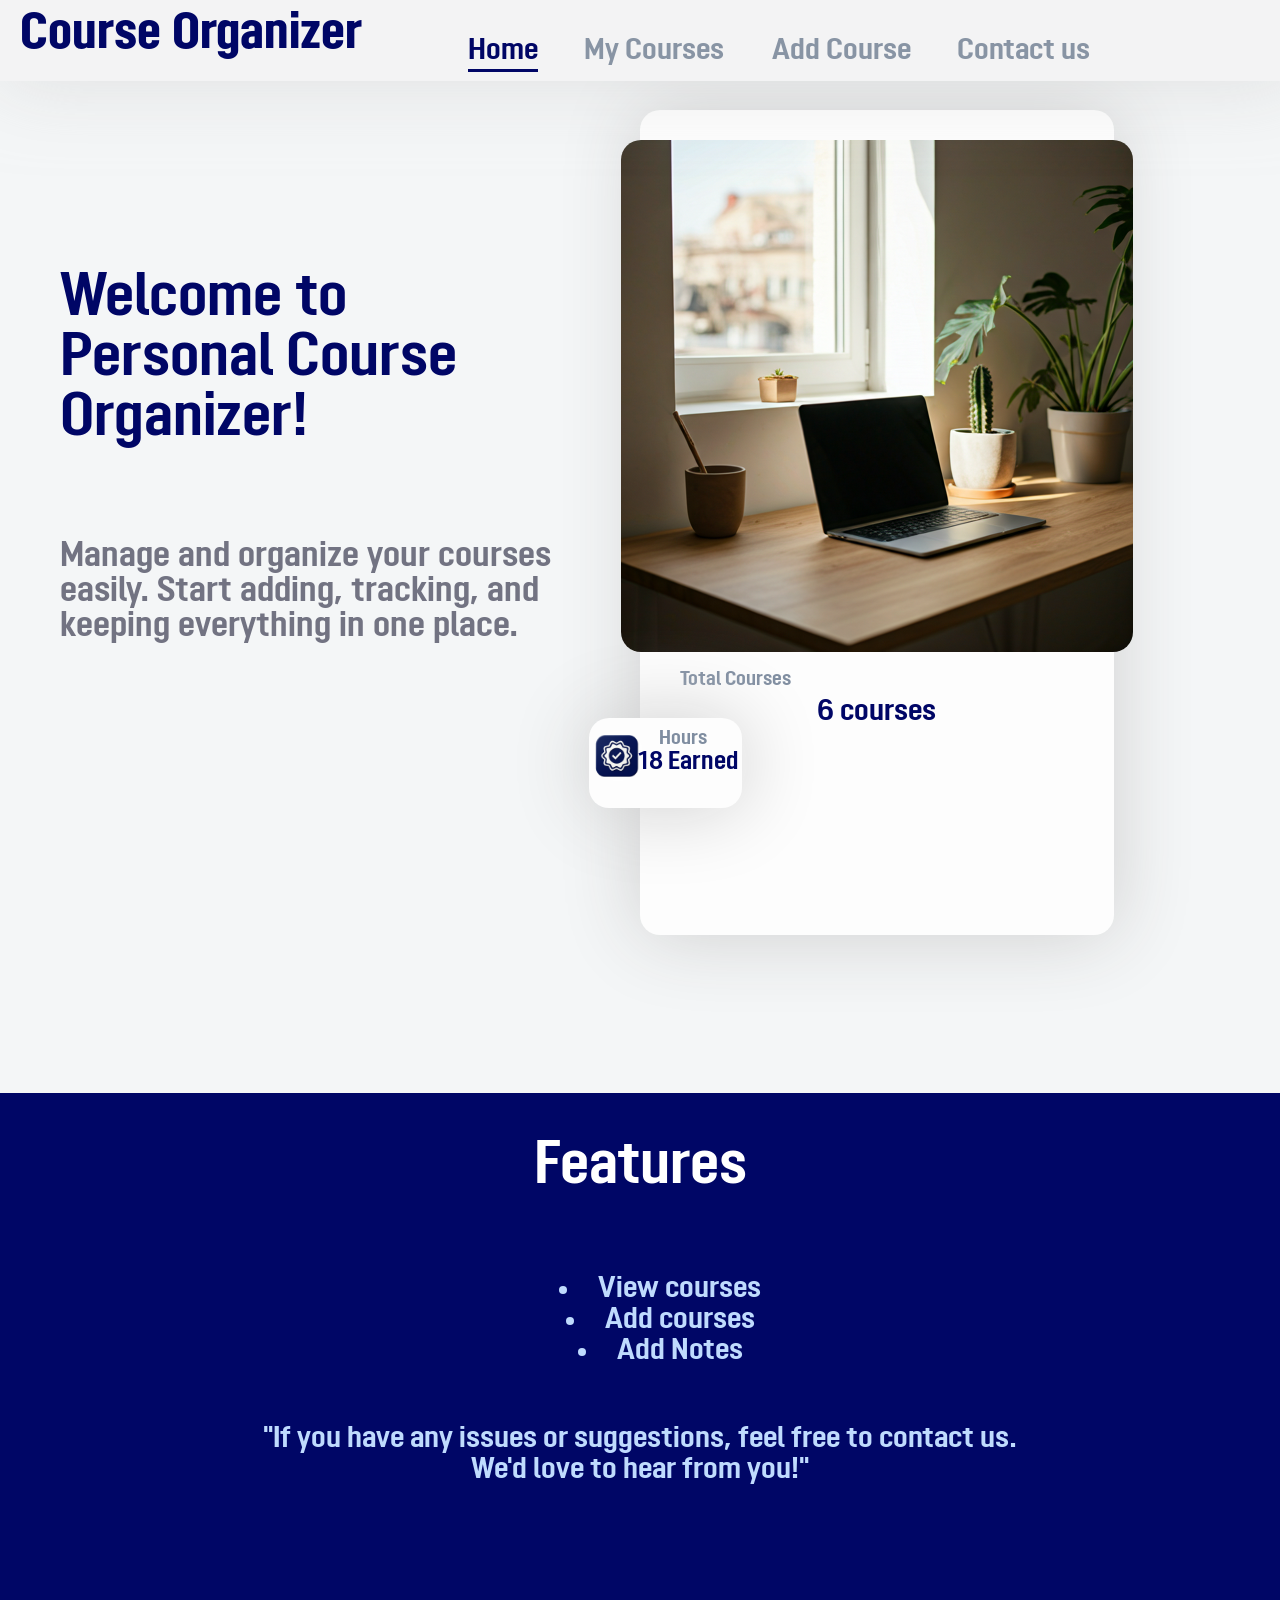
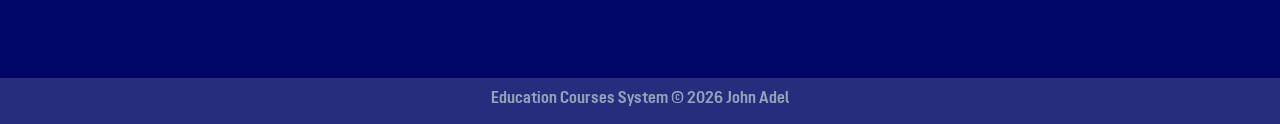
<file: index.html>
<!DOCTYPE html>
<html>

<head>
    <link rel="stylesheet" href="style.css">
    <meta name="viewport" content="width=device-width, initial-scale=1.0">
    <title>Course Organizer</title>
    <meta charset="UTF-8">
</head>

<body class="home">
    <header>
        <h1 class="top">Course Organizer</h1>
    </header>
    <div class="all">
        <div id="nav">
            <nav>
                <a href="index.html" class="homelink">Home</a>
                <a href="MyCourses.html" class="mylink">My Courses</a>
                <div class="secnav">
                    <a href="AddCourse.html" class="addlink">Add Course</a>
                    <a href="ContactUs.html" class="contactlink">Contact us</a>
                </div>
            </nav>
        </div>
        <main>
            <section id="wel">
                <div class="welcome">
                    <h2>Welcome to Personal Course Organizer!
                        <div class="welcomedet">
                            Manage and organize your courses easily.
                            Start adding, tracking, and keeping everything in one place.
                        </div>
                    </h2>
                </div>
                <div class="homeimg">
                    <img src="logos/unnamed.png">
                    <br>
                    <h6>
                        Total Courses
                    </h6>
                    <h4>
                        6 courses
                    </h4>
                    <div class="tothours">
                        <img src="logos/Gemini_Generated_Image_ur0wo9ur0wo9ur0w.png">
                        <h6>
                            Hours
                        </h6>
                        <br>
                        <h5>
                            18 Earned
                        </h5>
                    </div>
                </div>
                <div class="features">
                    <h2>Features</h2>
                    <ul>
                        <li>View courses</li>
                        <li>Add courses</li>
                        <li>Add Notes</li>
                    </ul>
                    <h3>"If you have any issues or suggestions, feel free to contact us.<br>
                        We'd love to hear from you!"
                    </h3>
                </div>
            </section>
        </main>
    </div>
    <footer id="f1">
        <p>Education Courses System © 2026 John Adel</p>
    </footer>
</body>

</html>
</file>
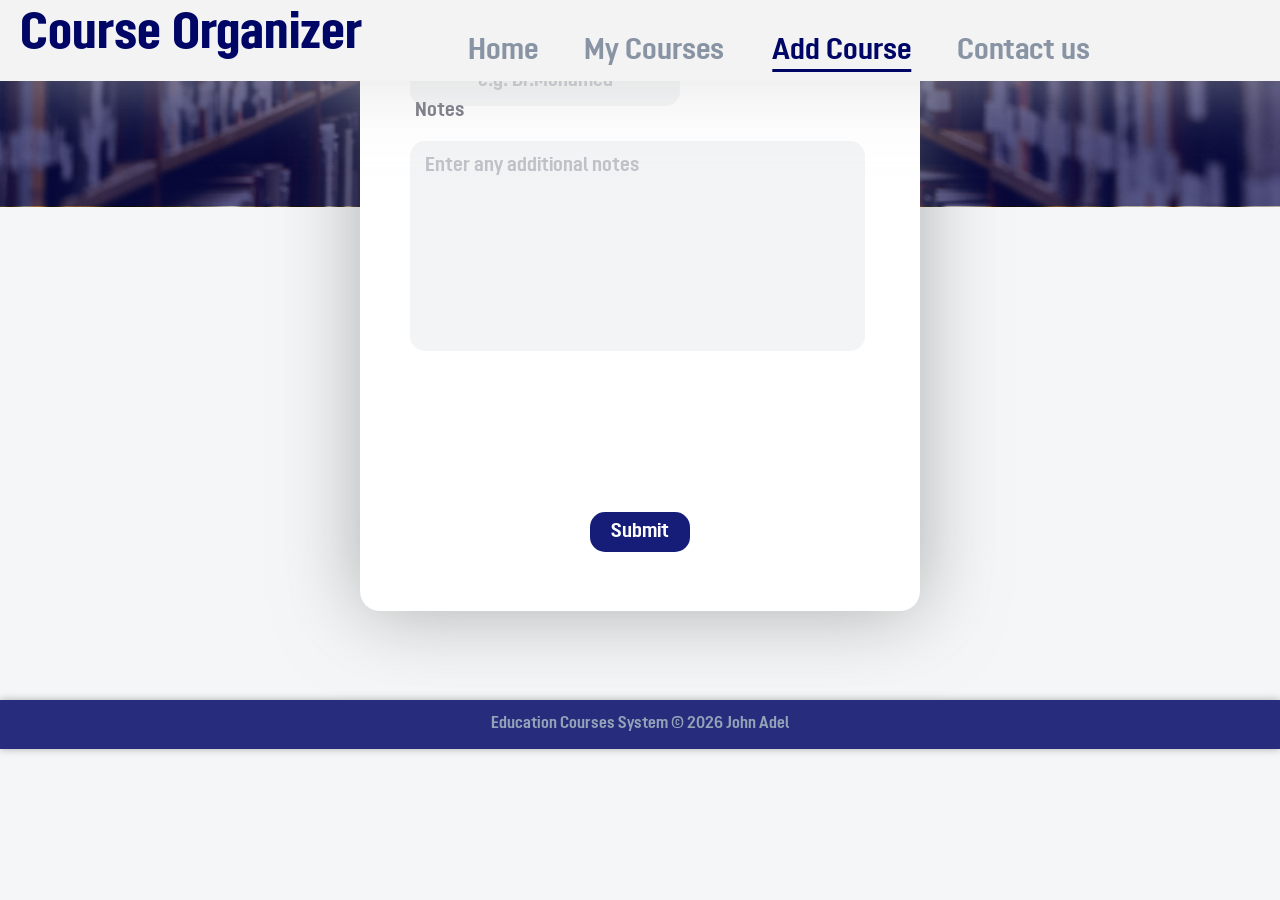
<file: AddCourse.html>
<!DOCTYPE html>
<html>

<head>
    <link rel="stylesheet" href="style.css">
    <meta name="viewport" content="width=device-width, initial-scale=1.0">
    <title>Course Organizer</title>
    <meta charset="UTF-8">
</head>

<body class="addcourse">
    <header>
        <h1 class="top">Course Organizer</h1>
    </header>
    <div class="all">
        <div id="nav">
            <nav>
                <a href="index.html" class="homelink">Home</a>
                <a href="MyCourses.html" class="mylink">My Courses</a>
                <div class="secnav">
                    <a href="AddCourse.html" class="addlink">Add Course</a>
                    <a href="ContactUs.html" class="contactlink">Contact us</a>
                </div>
            </nav>
        </div>
        <main>
            <section id="addsec">
                <img src="logos/unnamed2.png" class="addimg">
                <div class="addimgblue">
                    <br>
                </div>
                <h2>Expand Your Knowledge</h2>
                <h6>Fill in the details below to add a new course to your organizer</h6>
                <form autocomplete="off" action="MyCourses.html" method="get" class="addform">
                    <label class="lab1">Course Name</label>
                    <br>
                    <input type="text" class="name" placeholder="e.g. Math-2">
                    <br>
                    <label class="lab2">Instructor</label>
                    <br>
                    <input type="text" class="instructor" placeholder="e.g. Dr.Mohamed">
                    <br>
                    <label class="lab3">Credit Hours</label>
                    <br>
                    <input type="number" class="hours" min="0" max="3" placeholder="3">
                    <br>
                    <label class="lab4">Notes</label>
                    <br>
                    <textarea class="notes" placeholder="Enter any additional notes"></textarea>
                    <br>
                </form>
                <input type="submit" class="submit">
            </section>
        </main>
    </div>
    <footer id="f3">
        <p>Education Courses System © 2026 John Adel</p>
    </footer>
</body>

</html>
</file>
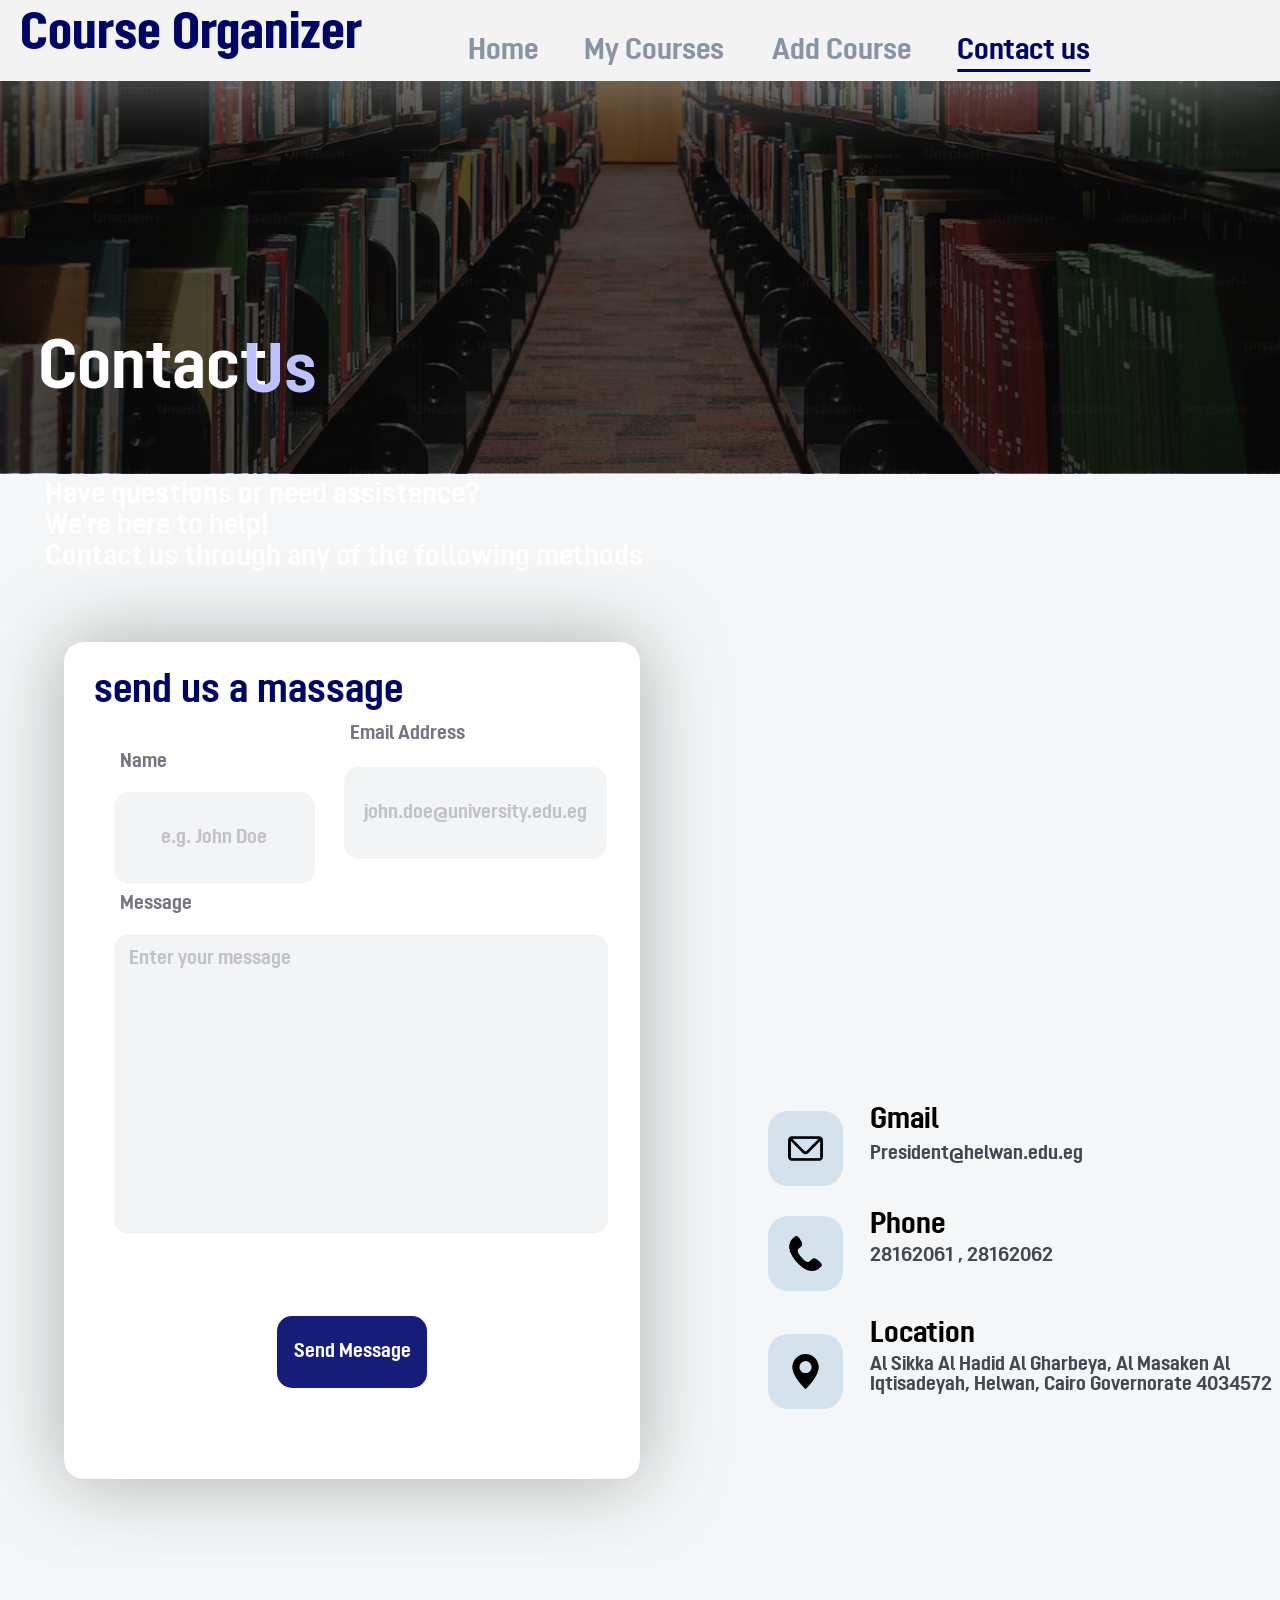
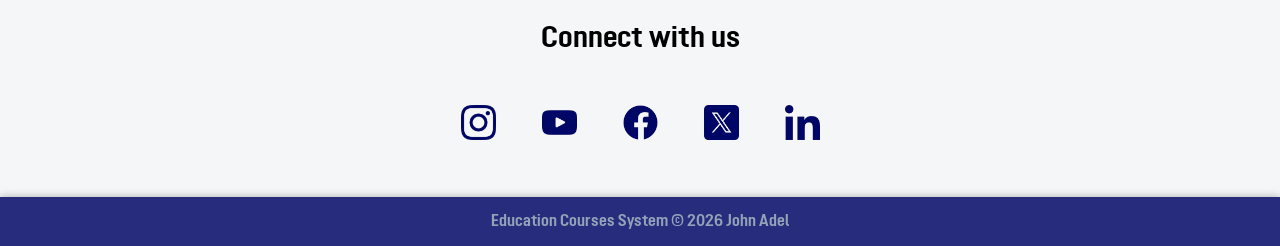
<file: ContactUs.html>
<!DOCTYPE html>
<html>

<head>
    <link rel="stylesheet" href="style.css">
    <meta name="viewport" content="width=device-width, initial-scale=1.0">
    <title>Course Organizer</title>
    <meta charset="UTF-8">
</head>

<body class="contactus">
    <header>
        <h1 class="top">Course Organizer</h1>
    </header>
    <div class="all">
        <div id="nav">
            <nav>
                <a href="index.html" class="homelink">Home</a>
                <a href="MyCourses.html" class="mylink">My Courses</a>
                <div class="secnav">
                    <a href="AddCourse.html" class="addlink">Add Course</a>
                    <a href="ContactUs.html" class="contactlink">Contact us</a>
                </div>
            </nav>
        </div>
        <main id="maincontact">
            <div class="contactinfo">
                <img src="logos/unnamed3.jpg" class="contactimg">
                <div class="imgblur">
                    <br>
                </div>
                <h2>Contact
                    <div class="us">
                        Us
                    </div>
                </h2>
                <h6>Have questions or need assistance?
                    <br>
                    We're here to help!
                    <br>
                    Contact us through any of the following methods
                </h6>
                <div class="sendinfo">
                    <div class="sendtitle">
                        send us a massage
                    </div>
                    <label class="lab1">Name</label>
                    <br>
                    <input type="text" class="name" placeholder="e.g. John Doe">
                    <br>
                    <label class="lab2">Email Address</label>
                    <br>
                    <input type="email" class="email" placeholder="john.doe@university.edu.eg">
                    <br>
                    <label class="lab3">Message</label>
                    <br>
                    <textarea class="message" placeholder="Enter your message"></textarea>
                    <input type="submit" class="submit2" value="Send Message">
                </div>
            </div>
            <div class="contact">
                <div class="mail">
                    <img src="logos/email.png">
                    <div class="mailtxt">
                        Gmail
                        <br>
                        <a href="mailto:President@helwan.edu.eg">President@helwan.edu.eg</a>
                    </div>
                </div>
                <div class="phone">
                    <img src="logos/phone-receiver-silhouette.png">
                    <div class="phonetxt">
                        Phone
                        <br>
                        <div class="numbers">
                            <a href="tel:28162061">28162061</a>
                            ,
                            <a href="tel:28162062">28162062</a>
                        </div>
                    </div>
                </div>
                <div class="location">
                    <img src="logos/location.png">
                    <div class="locationtxt">
                        Location
                        <br>
                        <a href="https://maps.app.goo.gl/aEMA4m9NBbpqE9B59">Al Sikka Al Hadid Al Gharbeya, Al Masaken Al
                            <br>
                            Iqtisadeyah, Helwan, Cairo Governorate 4034572
                        </a>
                    </div>
                </div>
            </div>
            <div class="links">
                <div class="linktxt">
                    Connect with us
                </div>
                <a href="https://www.instagram.com/helwan_un">
                    <img src="logos/instagram-white-icon.png" class="insta">
                </a>
                <a href="https://www.youtube.com/@Helwan.University">
                    <img src="logos/youtube.png" class="youtube">
                </a>
                <a href="https://www.facebook.com/Capital.edu.eg1">
                    <img src="logos/facebook.png" class="facebook">
                </a>
                <a href="https://x.com/Helwan_Un?s=20">
                    <img src="logos/icons8-x-100(1).png" class="x">
                </a>
                <a
                    href="https://www.linkedin.com/in/%D8%AC%D8%A7%D9%85%D8%B9%D8%A9-%D8%AD%D9%84%D9%88%D8%A7%D9%86-helwan-uni/">
                    <img src="logos/linkedin-logo.png" class="linkedin">
            </div>
        </main>
    </div>
    <footer id="f4">
        <p>Education Courses System © 2026 John Adel</p>
    </footer>
</body>

</html>
</file>
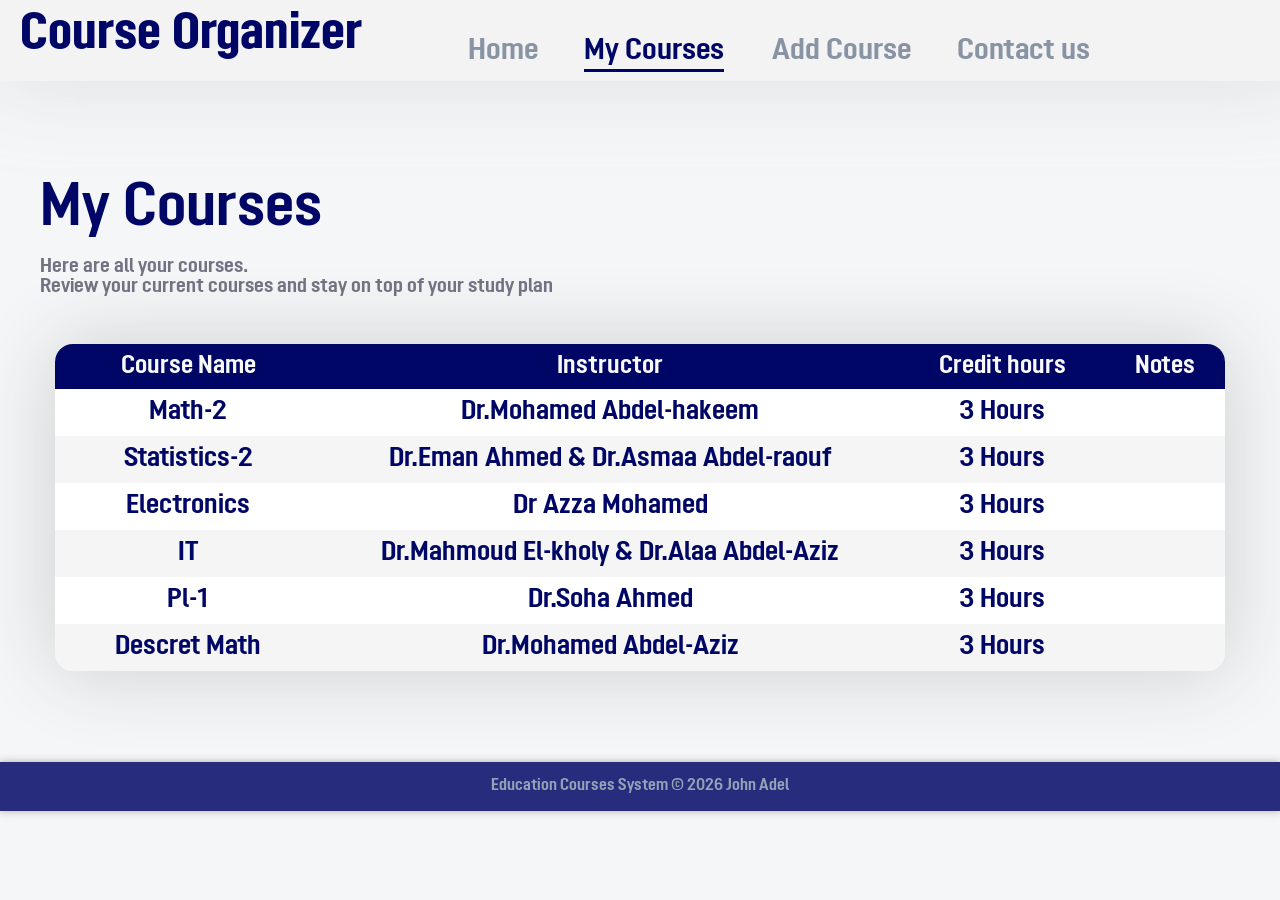
<file: MyCourses.html>
<!DOCTYPE html>
<html>

<head>
    <link rel="stylesheet" href="style.css">
    <meta name="viewport" content="width=device-width, initial-scale=1.0">
    <title>Course Organizer</title>
    <meta charset="UTF-8">
</head>

<body class="mycourse">
    <header>
        <h1 class="top">Course Organizer</h1>
    </header>
    <div class="all">
        <div id="nav">
            <nav>
                <a href="index.html" class="homelink">Home</a>
                <a href="MyCourses.html" class="mylink">My Courses</a>
                <div class="secnav">
                    <a href="AddCourse.html" class="addlink">Add Course</a>
                    <a href="ContactUs.html" class="contactlink">Contact us</a>
                </div>
            </nav>
        </div>
        <main>
            <section id="courses">
                <h2>My Courses</h2>
                <div class="coursetext">
                    <h6>
                        Here are all your courses.
                        <br>
                        Review your current courses and stay on top of your study plan
                    </h6>
                </div>
                <div class="tablecontainer">
                    <table>
                        <thead>
                            <tr>
                                <th>Course Name</th>
                                <th>Instructor</th>
                                <th>Credit hours</th>
                                <th>Notes</th>
                            </tr>
                        </thead>
                        <tr class="tr1">
                            <td>Math-2</td>
                            <td>Dr.Mohamed Abdel-hakeem</td>
                            <td>3 Hours</td>
                            <td></td>
                        </tr>
                        <tr class="tr2">
                            <td>Statistics-2</td>
                            <td>Dr.Eman Ahmed & Dr.Asmaa Abdel-raouf</td>
                            <td>3 Hours</td>
                            <td></td>
                        </tr>
                        <tr class="tr3">
                            <td>Electronics</td>
                            <td>Dr Azza Mohamed</td>
                            <td>3 Hours</td>
                            <td></td>
                        </tr>
                        <tr class="tr4">
                            <td>IT</td>
                            <td>Dr.Mahmoud El-kholy & Dr.Alaa Abdel-Aziz</td>
                            <td>3 Hours</td>
                            <td></td>
                        </tr>
                        <tr class="tr5">
                            <td>Pl-1</td>
                            <td>Dr.Soha Ahmed</td>
                            <td>3 Hours</td>
                            <td></td>
                        </tr>
                        <tr class="tr6">
                            <td>Descret Math</td>
                            <td>Dr.Mohamed Abdel-Aziz</td>
                            <td>3 Hours</td>
                            <td></td>
                        </tr>
                    </table>
                </div>
                </section>
            </main>
    </div>
    <footer id="f2">
        <p>Education Courses System © 2026 John Adel</p>
    </footer>
</body>

</html>
</file>
<file: style.css>
body {
    margin: 0;
    padding: 0;
    overflow-x: hidden;
    background-color: rgb(244, 246, 247);
}

@font-face {
    font-family: "opinion";
    src: url("fonts/opinion-pro-extrabold.otf");
}

@font-face {
    font-family: "opinion2";
    src: url("fonts/Opinion\ Pro\ Bold.ttf");
}


footer {
    position: relative;
    width: 100%;
    transform: translateY(100%);
    font-family: opinion2;
    text-align: center;
    background-color: rgba(0, 7, 102, 0.841);
    color: #94a3b8;
    box-shadow: 0px 0px 8px rgb(173, 173, 173);
    padding: 0.5px 0;
}

.top {
    position: fixed;
    width: 100%;
    top: 0;
    margin: 0;
    padding-left: 20px;
    padding-bottom: 20px;
    padding-top: 10px;
    font-family: opinion;
    font-size: 50px;
    background-color: rgb(243, 243, 244);
    box-shadow: 0px 0px 80px rgba(206, 206, 206, 0.575);
    color: rgb(0, 6, 102);
    z-index: 100;
}

.all {
    font-size: 30px;
    font-family: opinion2;
}

.homeimg {
    position: relative;
    left: 50vw;
    top: -65vh;
    height: 85vh;
    width: 37vw;
    background-color: rgb(253, 253, 253);
    padding: 30px 0;
    border-radius: 20px;
    box-shadow: 0px 0px 80px rgb(206, 206, 206);
}

.homeimg img {
    margin: 0 -20px;
    border-radius: 20px;
}

.homeimg h6 {
    text-align: left;
    margin-left: 40px;
    margin-top: 10px;
    color: rgb(127, 141, 160);
}

.homeimg h4 {
    color: rgb(0, 6, 102);
    margin-top: -40px;
}

.tothours {
    position: relative;
    width: 12vw;
    height: 10vh;
    margin-top: -50px;
    left: -4vw;
    background-color: rgb(253, 253, 253);
    box-shadow: 0px 0px 80px rgb(206, 206, 206);
    border-radius: 20px;
}

.tothours img {
    width: 50px;
    margin-left: -9vw;
    margin-top: 1.5vh;
}

.tothours h6 {
    text-align: left;
    color: rgb(127, 141, 160);
    margin-top: -60px;
    margin-left: 70px;
}

.tothours h5 {
    text-align: center;
    color: rgb(0, 6, 102);
    margin-top: -77px;
    margin-left: 45px;
}

.welcome {
    color: rgb(0, 6, 102);
    font-size: 40px;
    margin-left: 60px;
    text-align: left;
    margin-top: 30vh;
    width: 40vw;
}

.welcomedet {
    color: rgb(114, 115, 130);
    font-size: 35px;
    margin-top: 10vh;
}

#wel {
    text-align: center;
}

.features {
    margin-top: -53vh;
    background-color: rgb(0, 6, 102);
    height: 65vh;
    margin-bottom: 0;
}

.features h2 {
    color: rgb(255, 255, 255);
    text-align: center;
    font-size: 60px;
    padding-top: 5vh;
}

ul,
h3 {
    list-style-position: inside;
    color: #bfdbfe;
    font-size: 30px;
    padding-top: 3vh;
}

#nav {
    position: fixed;
    display: inline;
    z-index: 102;
    top: 4%;
    left: 35%;
}

.secnav {
    transform: translate(85%, -100%);
}

#nav a {
    color: rgb(136, 148, 164);
    padding: 10px 20px;
    transition: 0.5s;
}

#nav a:hover {
    color: rgb(0, 6, 102);
}

body.home #nav .homelink {
    color: rgb(0, 6, 102);
    text-decoration: underline;
    text-underline-offset: 10px;
}

#f1 {
    box-shadow: none;
    margin-top: -52px;
}

#courses {
    margin-top: 20vh;
}

#courses h2 {
    color: rgb(0, 6, 102);
    text-align: left;
    font-size: 60px;
    margin-left: 40px;
    margin-bottom: 10px;
}

.coursetext {
    color: rgb(114, 115, 130);
    font-size: 30px;
    margin-left: 40px;
    margin-bottom: 40px;
    margin-top: -30px;
}

.tablecontainer {
    overflow-x: auto;
    margin: 0 auto;
    box-shadow: 0px 0px 80px rgb(206, 206, 206);
    width: fit-content;
    border-radius: 18px;
}

table {
    margin: 0 auto;
    background-color: whitesmoke;
    border-spacing: 0;
}

table td {
    padding: 10px 60px;
    font-size: 27px;
    color: rgb(0, 6, 102);
    text-align: center
}

table .tr1,
.tr3,
.tr5 {
    background-color: rgb(255, 255, 255);
}

table th {
    padding: 10px 20px;
    font-size: 25px;
    background-color: rgb(0, 6, 102);
    color: rgb(249, 249, 250);
}

#f2 {
    margin-top: 42px;
}

body.mycourse #nav .mylink {
    color: rgb(0, 6, 102);
    text-decoration: underline;
    text-underline-offset: 10px;
}

#addsec {
    margin-top: 10%;
    margin-bottom: 0;
}

.addimg {
    width: 100vw;
    margin-top: -86vh;
}

.addimgblue {
    position: relative;
    background-color: rgba(0, 7, 102, 0.544);
    width: 100vw;
    height: 69vh;
    margin-top: -70vh;
}

#addsec h6 {
    position: relative;
    color: rgb(255, 255, 255);
    text-align: center;
}

#addsec h2 {
    position: relative;
    color: rgb(255, 255, 255);
    text-align: center;
    font-size: 50px;
    margin-top: -55vh;
}


.addform {
    position: relative;
    background-color: rgb(255, 255, 255);
    width: 500px;
    height: 75vh;
    color: rgb(118, 118, 131);
    font-size: 20px;
    border-radius: 20px;
    box-shadow: 0px 0px 80px rgba(119, 119, 119, 0.575);
    margin: 0 auto;
    text-align: left;
    padding: 30px;
}

.addform label {
    margin-left: 25px;
}

.addform .lab3 {
    position: relative;
    left: 19.5vw;
    top: -16vh;
}

.addform .lab4 {
    position: relative;
    top: -15vh;
}

.name {
    width: 85%;
}

.hours {
    position: relative;
    width: 25%;
    top: -16vh;
    left: 19.5vw;
}

.instructor {
    width: 50%;
}

.notes {
    position: relative;
    width: 85%;
    height: 20vh;
    top: -15vh;
}

input::placeholder,
textarea::placeholder {
    color: rgb(193, 194, 200);
    font-size: 20px;
}

input {
    height: 30px;
    margin: 20px;
    background-color: rgb(243, 244, 245);
    border-radius: 15px;
    border: none;
    text-align: center;
    transition: box-shadow 0.3s;
    padding: 10px;
    font-size: 20px;
    font-family: opinion2;
}

textarea {
    background-color: rgb(243, 244, 245);
    border-radius: 15px;
    border: none;
    transition: box-shadow 0.3s;
    padding: 15px;
    margin: 20px;
    font-size: 20px;
    font-family: opinion2;
    resize: none;
}

.addform input:focus {
    outline: none;
    box-shadow: 0 0 10px #afafaf;
}

.addform input:hover {
    box-shadow: 0 0 10px #afafaf;
}

.addform textarea:focus {
    outline: none;
    box-shadow: 0 0 10px #afafaf;

}

.addform textarea:hover {
    box-shadow: 0 0 10px #afafaf;

}

.submit {
    display: block;
    position: relative;
    background-color: rgb(21, 29, 121);
    color: white;
    border: none;
    width: 100px;
    height: 40px;
    margin: 0 auto;
    cursor: pointer;
    top: -11vh;
    transition: 0.3s;
}

.submit:hover {
    transform: translateY(-3px);
    box-shadow: 0 0 10px #606060;
}

body.addcourse #nav .addlink {
    color: rgb(0, 6, 102);
    text-decoration: underline;
    text-underline-offset: 10px;
}

.contactinfo img {
    margin-top: -29.5%;
    width: 100%;
}

.imgblur {
    position: relative;
    background-color: rgba(0, 0, 0, 0.674);
    width: 100vw;
    height: 69vh;
    top: -70Vh;
}

.contactinfo h2 {
    position: relative;
    color: rgb(255, 255, 255);
    text-align: left;
    font-size: 70px;
    margin-top: -60%;
    margin-left: 3%;
}

.us {
    position: relative;
    color: #bdc2ff;
    margin-top: -5.45%;
    margin-left: 16.48%;
}

.contactinfo h6 {
    position: relative;
    color: rgb(255, 255, 255);
    text-align: left;
    font-size: 30px;
    margin-left: 3.5%;

}

.sendinfo {
    position: relative;
    background-color: rgb(255, 255, 255);
    width: 45%;
    height: 93vh;
    color: rgb(118, 118, 131);
    font-size: 20px;
    border-radius: 20px;
    box-shadow: 0px 0px 80px rgba(119, 119, 119, 0.575);
    text-align: left;
    padding: 30px;
    box-sizing: border-box;
    margin-bottom: 20%;
    margin-left: 5%;
}

.sendtitle {
    font-size: 40px;
    color: rgb(0, 6, 102);
    margin-bottom: 40px;
}

.sendinfo input {
    height: 8vh;
}

.sendinfo input[type="text"]:hover,
.sendinfo input[type="email"]:hover {
    box-shadow: 0 0 10px #afafaf;
}

.sendinfo input:focus {
    outline: none;
    box-shadow: 0 0 10px #afafaf;
}

.sendinfo .name {
    position: relative;
    width: 35%;
}

.sendinfo .email {
    position: relative;
    width: 47%;
    top: -19.7vh;
    left: 18vw;
}

.sendinfo .lab1 {
    position: relative;
    left: 2vw;
}

.sendinfo .lab2 {
    position: relative;
    top: -20vh;
    left: 20vw;
}

.sendinfo .lab3 {
    position: relative;
    top: -18vh;
    left: 2vw;
}

.sendinfo textarea {
    position: relative;
    width: 90%;
    height: 30vh;
    top: -18vh;
}

.sendinfo textarea:hover {
    box-shadow: 0 0 10px #afafaf;

}

.sendinfo textarea:focus {
    outline: none;
    box-shadow: 0 0 10px #afafaf;

}

.submit2 {
    position: relative;
    display: block;
    background-color: rgb(21, 29, 121);
    color: white;
    border: none;
    width: 150px;
    height: 40px;
    margin: 0 auto;
    cursor: pointer;
    transition: 0.3s;
    margin-top: -20.5%;
}

.submit2:hover {
    transform: translateY(-3px);
    box-shadow: 0 0 10px #606060;
}


a {
    text-decoration: none;
}


.contact {
    margin-top: -53%;
    margin-left: 60%;
}

.mail img {
    width: 35px;
    padding: 20px;
    background-color: #d3e2ed;
    border-radius: 20px;
    transform: translateY(6vh);
    margin-right: 20px;
}

.mailtxt {
    margin-left: 102px;
    margin-top: -35px;
}

.mail a {
    font-size: 20px;
    color: #454652;
}

.phone {
    transform: translateY(-5px);
}

.phone img {
    width: 35px;
    padding: 20px;
    background-color: #d3e2ed;
    border-radius: 20px;
    transform: translateY(6vh);
    margin-right: 20px;
}

.phonetxt {
    margin-left: 102px;
    margin-top: -35px;
}

.numbers {
    font-size: 20px;
    color: #454652;
    margin-top: 5px;
}

.numbers a {
    color: #454652;
}


.location img {
    width: 35px;
    padding: 20px;
    background-color: #d3e2ed;
    border-radius: 20px;
    transform: translateY(7vh);
    margin-right: 20px;
}

.locationtxt {
    margin-left: 102px;
    margin-top: -35px;
}

.location a {
    display: inline-block;
    margin-top: 5px;
    font-size: 20px;
    color: #454652;
}

.links img {
    width: 35px;
    padding: 0 20px;
}

.linktxt {
    margin-bottom: 50px;
    margin-top: -30px;
}

.links {
    text-align: center;
    margin-top: 20%;
}


.insta:hover {
    content: url("logos/instagram.png");
}

.youtube:hover {
    content: url(logos/youtube\ \(1\).png);
}

.facebook:hover {
    content: url(logos/facebook\ \(1\).png);
}


.x:hover {
    content: url(logos/icons8-x-100.png);
}

.linkedin:hover {
    content: url(logos/linkedin.png);
}


body.contactus #nav .contactlink {
    color: rgb(0, 6, 102);
    text-decoration: underline;
    text-underline-offset: 10px;
}

@media (max-width: 450px) {

    .home .top,
    .addcourse .top,
    .contactus .top,
    .mycourse .top {
        width: 100%;
        padding-bottom: 100px;
    }

    .all #nav {
        margin-left: -82%;
        margin-top: 13%;
        width: 100%;
    }

    .all #nav a {
        font-size: 20px;
    }

    .all #nav .secnav {
        transform: translate(-20px, 20px);
        font-size: 20px;
    }

    .homeimg {
        display: none;
    }

    .home .welcome {
        width: 90vw;
        font-size: 30px;
        margin: 0 auto;
        text-align: center;
        margin-top: 200px;
    }

    .welcomedet {
        font-size: 25px;
    }

    .features {
        height: 55vh;
        margin-top: 20%;
    }

    .features h2 {
        font-size: 35px;
        margin-bottom: -30px;
    }

    .features ul,
    .features h3 {
        font-size: 23px;
        padding-left: 20px;
        padding-right: 20px;
    }

    .tablecontainer {
        margin: 0 20px;
        width: auto;
    }

    table td {
        font-size: 25px;
        padding: 10px;
    }

    table th {
        font-size: 25px;
    }

    .all #courses h2 {
        font-size: 35px;
        transform: translateX(-20px);
        margin-top: 170px;
    }

    .all #courses h6 {
        font-size: 20px;
    }

    .coursetext {
        width: 80vw;
    }

    .all .addimg {
        margin-top: 11vh;
    }

    .all .addform {
        width: 70vw;
        height: 600px;
        font-size: 20px;
        padding: 20px;
        padding-left: 10px;
    }

    .addform input {
        width: 80%;
    }

    .all .addform textarea {
        width: 190px;
    }

    .all .addform .lab3 {
        margin-left: 10%;
    }

    .all .hours {
        margin-top: 150px;
        margin-left: -48px;
    }

    .all #addsec h2 {
        font-size: 30px;
        margin-top: -150px;
    }

    .all #addsec h6 {
        font-size: 15px;
    }

    .submit {
    display: block;
    margin: 20px auto;
    position: static;
}
    input::placeholder,
    textarea::placeholder {
        font-size: 20px;
        text-align: center;
    }

    .all .contactinfo img {
        margin-top: 150px;
    }

    .all .contactinfo h2 {
        font-size: 30px;
        margin-left: 20px;
        margin-top: -750px;
    }

    .all .us {
        margin-top: -34.5px;
        margin-left: 104.2px;
    }

    .contactinfo h6 {
        font-size: 15px;
        margin-top: -10px;
        width: 90%;
    }

    .all .sendinfo {
        width: 88%;
        height: 650px;
        padding: 20px;
        margin: 0 auto;
        font-size: 20px;
        text-align: center;
        margin-top: -30px;
    }

    .sendtitle {
        font-size: 25px;
    }

    .sendinfo input {
        height: 6vh;
        margin-left: 0;
    }

    .sendinfo .name {
        width: 90%;
    }

    .sendinfo .lab1 {
        left: 0;
    }

    .sendinfo .email {
        width: 90%;
        top: 0;
        left: 0;
    }

    .sendinfo .lab2 {
        top: 0;
        left: 0;
    }

    .all .sendinfo .message {
        margin-top: 160px;
        margin-left: 0;
        width: 86%;
        height: 150px;
    }

    .sendinfo .lab3 {
        top: 0;
    }

    .all .submit2 {
        width: fit-content;
        transform: translate(60px,15px);
    }

    .all .contact {
        margin-left: 40px;
        margin-top: 20px;
        font-size: 20px;
        width: 80%;
    }

    .all .contact a {
        font-size: 20px;
        width: 80%;
    }

    .all .contact img {
        width: 25px;
    }

    .phone img {
        margin-top: 20px;
    }

    .mailtxt {
        margin-left: 80px;
        margin-top: -15px;
    }

    .phonetxt {
        margin-left: 80px;
        margin-top: -15px;
    }

    .locationtxt {
        margin-left: 80px;
        margin-top: -15px;
    }

    .linktxt {
        font-size: 30px;
    }

    .all .links img {
        width: 30px;
        padding: 20px;
        margin-top: -20px;
    }
}

@media (max-width: 768px) {
    .top {
        width: 100%;
        font-size: 40px;
        padding-bottom: 80px;
    }

    #nav {
        top: 12vh;
        left: 7vw;
    }

    #nav a {
        font-size: 30px;
        padding: 20px;
    }

    .homeimg {
        margin-top: 70vh;
        font-size: 35px;
        width: 80vw;
        height: 680px;
        margin-left: -310px;
    }

    .homeimg img {
        width: 90%;
    }

    .tothours {
        width: 40%;
        height: 90px;
        transform: translateY(15px);
    }

    .tothours img {
        width: 80px;
        margin-left: -170px;
        transform: translateY(-6px);
    }

    .tothours h6 {
        transform: translate(20px, -26px);
    }

    .tothours h5 {
        transform: translateY(-35px);
    }

    .welcome {
        width: 90vw;
        font-size: 30px;
        margin: 0 auto;
        margin-top: 150px;
        text-align: center;

    }

    .welcomedet {
        font-size: 25px;
        margin-top: 20px;
    }

    .features {
        height: 55vh;
    }

    .features h2 {
        font-size: 35px;
        margin-bottom: -30px;
    }

    .features ul,
    .features h3 {
        font-size: 23px;
        padding-left: 20px;
        padding-right: 20px;
    }

    .tablecontainer {
        margin: 0 20px;
        width: auto;
    }

    table td {
        font-size: 25px;
        padding: 10px;
    }

    table th {
        font-size: 25px;
    }

    #courses h2 {
        font-size: 40px;
        transform: translateX(-20px);
        margin-top: 150px;
    }

    #courses h6 {
        font-size: 25px;
    }

    .coursetext {
        transform: translateX(-20px);
        width: 80vw;
    }

    .addimg {
        margin-top: -100px;
    }

    .addform {
        width: 70vw;
        height: 100vh;
        font-size: 20px;
        padding: 20px;
    }

    .addform input {
        width: 80%;
    }

    .addform textarea {
        width: 80%;
    }

    .addform .lab3 {
        top: 0;
        left: 0;
    }

    .hours {
        margin-top: 130px;
        margin-left: -130px;
    }

    #addsec h2 {
        font-size: 30px;
        margin-top: -300px;
    }

    #addsec h6 {
        font-size: 15px;
    }

    input::placeholder,
    textarea::placeholder {
        font-size: 20px;
    }

    .contactinfo img {
        margin-top: -100px;
    }

    .contactinfo h2 {
        font-size: 40px;
        margin-top: -660px;
        margin-left: 20px;
    }

    .us {
        margin-top: -46px;
        margin-left: 139px;
    }

    .contactinfo h6 {
        font-size: 20px;
        margin-top: -10px;
        width: 90%;
    }

    .sendinfo {
        width: 80%;
        height: 110vh;
        padding: 20px;
        margin: 0 auto;
        font-size: 20px;
        text-align: center;
    }

    .sendtitle {
        font-size: 25px;
        margin-bottom: 35px;
    }

    .sendinfo input {
        height: 6vh;
        margin-left: 0;
    }

    .sendinfo .name {
        width: 90%;
    }

    .sendinfo .lab1 {
        left: 0;
    }

    .sendinfo .email {
        width: 90%;
        top: 0;
        left: 0;
    }

    .sendinfo .lab2 {
        top: 0;
        left: 0;
    }

    .sendinfo .message {
        margin-top: 140px;
        margin-left: 0;
    }

    .sendinfo .lab3 {
        top: 0;
        left: 0;
    }

    .submit2 {
        width: fit-content;
        padding: 0 15px;
        margin-top: -110px;
        transform: translateX(220px);
    }

    .contact {
        margin-left: 150px;
        margin-top: 20px;
        font-size: 25px;
    }

    .contact a {
        font-size: 25px;
        width: 80%;
    }

    .contact img {
        width: 25px;
    }

    .phone img {
        margin-top: 20px;
    }

    .mailtxt {
        margin-left: 80px;
        margin-top: -15px;
    }

    .phonetxt {
        margin-left: 80px;
        margin-top: -15px;
    }

    .locationtxt {
        margin-left: 80px;
        margin-top: -15px;
    }

    .linktxt {
        font-size: 30px;
    }

    .links img {
        width: 35px;
        padding: 20px;
        margin-top: -20px;
    }
}

@media (max-width: 1024px) {
    .top {
        width: 100%;
        font-size: 45px;
    }

    #nav {
        top: 20px;
        left: 350px;
    }

    #nav a {
        font-size: 30px;
        padding: 20px;
    }

    .homeimg {
        font-size: 35px;
        width: 40vw;
        height: 500px;
    }

    .homeimg img {
        width: 90%;
    }

    .tothours {
        width: 55%;
        height: 90px;
        transform: translateY(15px);
    }

    .tothours img {
        width: 80px;
        margin-left: -160px;
        transform: translateY(-6px);
    }

    .tothours h6 {
        transform: translate(30px, -26px);
    }

    .tothours h5 {
        transform: translate(10px, -35px);
    }

    .welcome {
        margin-top: 150px;

    }

    .tablecontainer {
        margin: 0 20px;
        width: auto;
    }

    #courses h2 {
        transform: translateX(-20px);
        margin-top: 150px;
    }

    #courses h6 {
        font-size: 30px;
    }

    .coursetext {
        transform: translateX(-20px);
        width: 80vw;
    }

    .addimg {
        margin-top: -200px;
    }

    .addform {
        width: 70vw;
    }

    .addform textarea {
        width: 80%;
    }

    #addsec h2 {
        font-size: 40px;
        margin-top: -350px;
    }

    .hours {
        margin-top: 40px;
        margin-left: 250px;
    }

    .addform .lab3 {
        margin-left: 250px;

    }

    .contactinfo img {
        margin-top: -300px;
    }

    .contactinfo h2 {
        font-size: 40px;
        margin-top: -80%;
        margin-left: 20px;
    }

    .us {
        margin-top: -46px;
        margin-left: 139px;
    }

    .contactinfo h6 {
        font-size: 20px;
        margin-top: -10px;
        width: 90%;
    }

    .sendtitle {
        font-size: 25px;
        margin-bottom: 35px;
    }

    .sendinfo input {
        height: 6vh;
        margin-left: 0;
    }

    .sendinfo .name {
        width: 90%;
    }

    .sendinfo .lab1 {
        left: 0;
    }

    .sendinfo .email {
        width: 90%;
        top: 0;
        left: 0;
    }

    .sendinfo .lab2 {
        top: 0;
        left: 0;
    }

    .sendinfo .message {
        margin-top: 180px;
        margin-left: 0;
    }

    .sendinfo .lab3 {
        top: 0;
        left: 0;
    }

    .submit2 {
        width: fit-content;
        margin-top: -160px;
        transform: translateX(100px);
    }

    .contact {
        margin-top: -800px;
        font-size: 30px;
    }

    .contact a {
        font-size: 25px;
        width: 80%;
    }

    .contact img {
        width: 30px;
    }

    .phone img {
        margin-top: 20px;
    }

    .mailtxt {
        margin-left: 80px;
        margin-top: -15px;
    }

    .phonetxt {
        margin-left: 80px;
        margin-top: -15px;
    }

    .locationtxt {
        margin-left: 80px;
        margin-top: -15px;
    }

    .linktxt {
        font-size: 30px;
    }

    .links img {
        width: 40px;
        padding: 20px;
        margin-top: -20px;
    }
}
</file>
